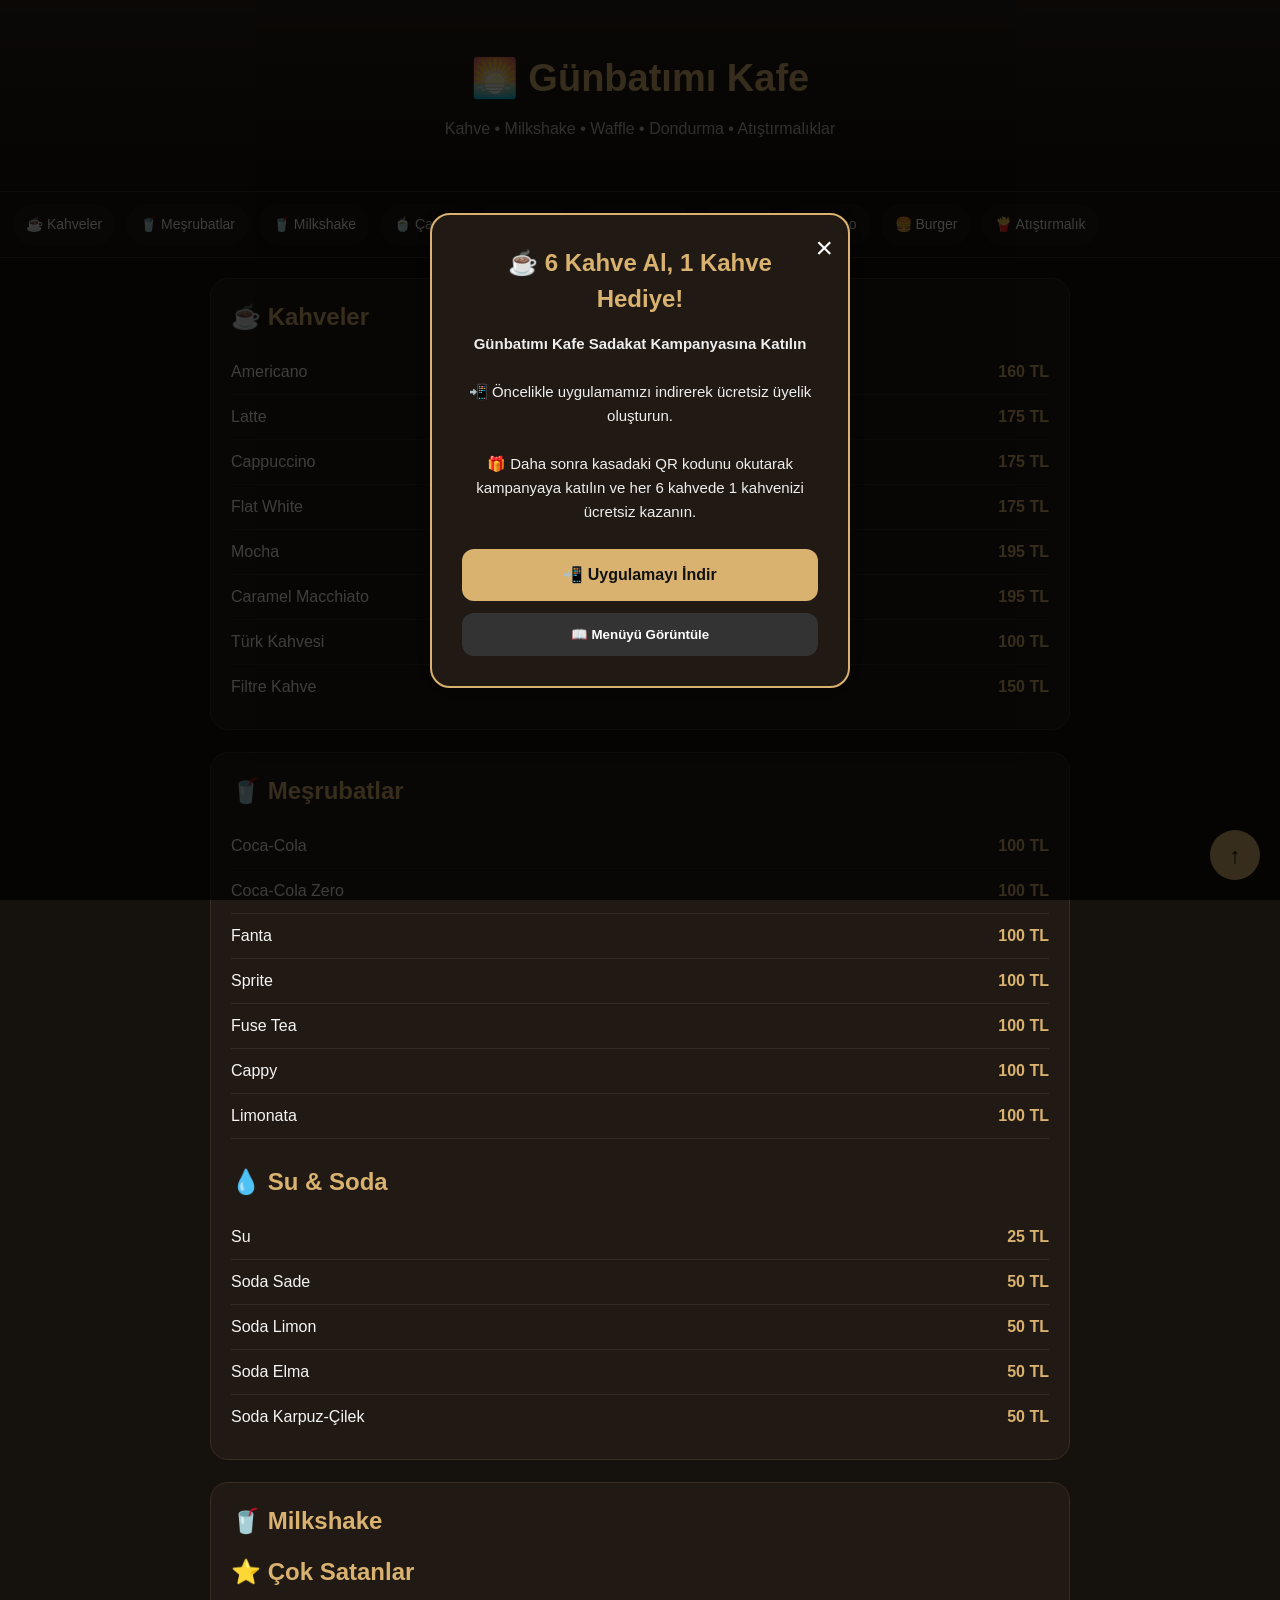
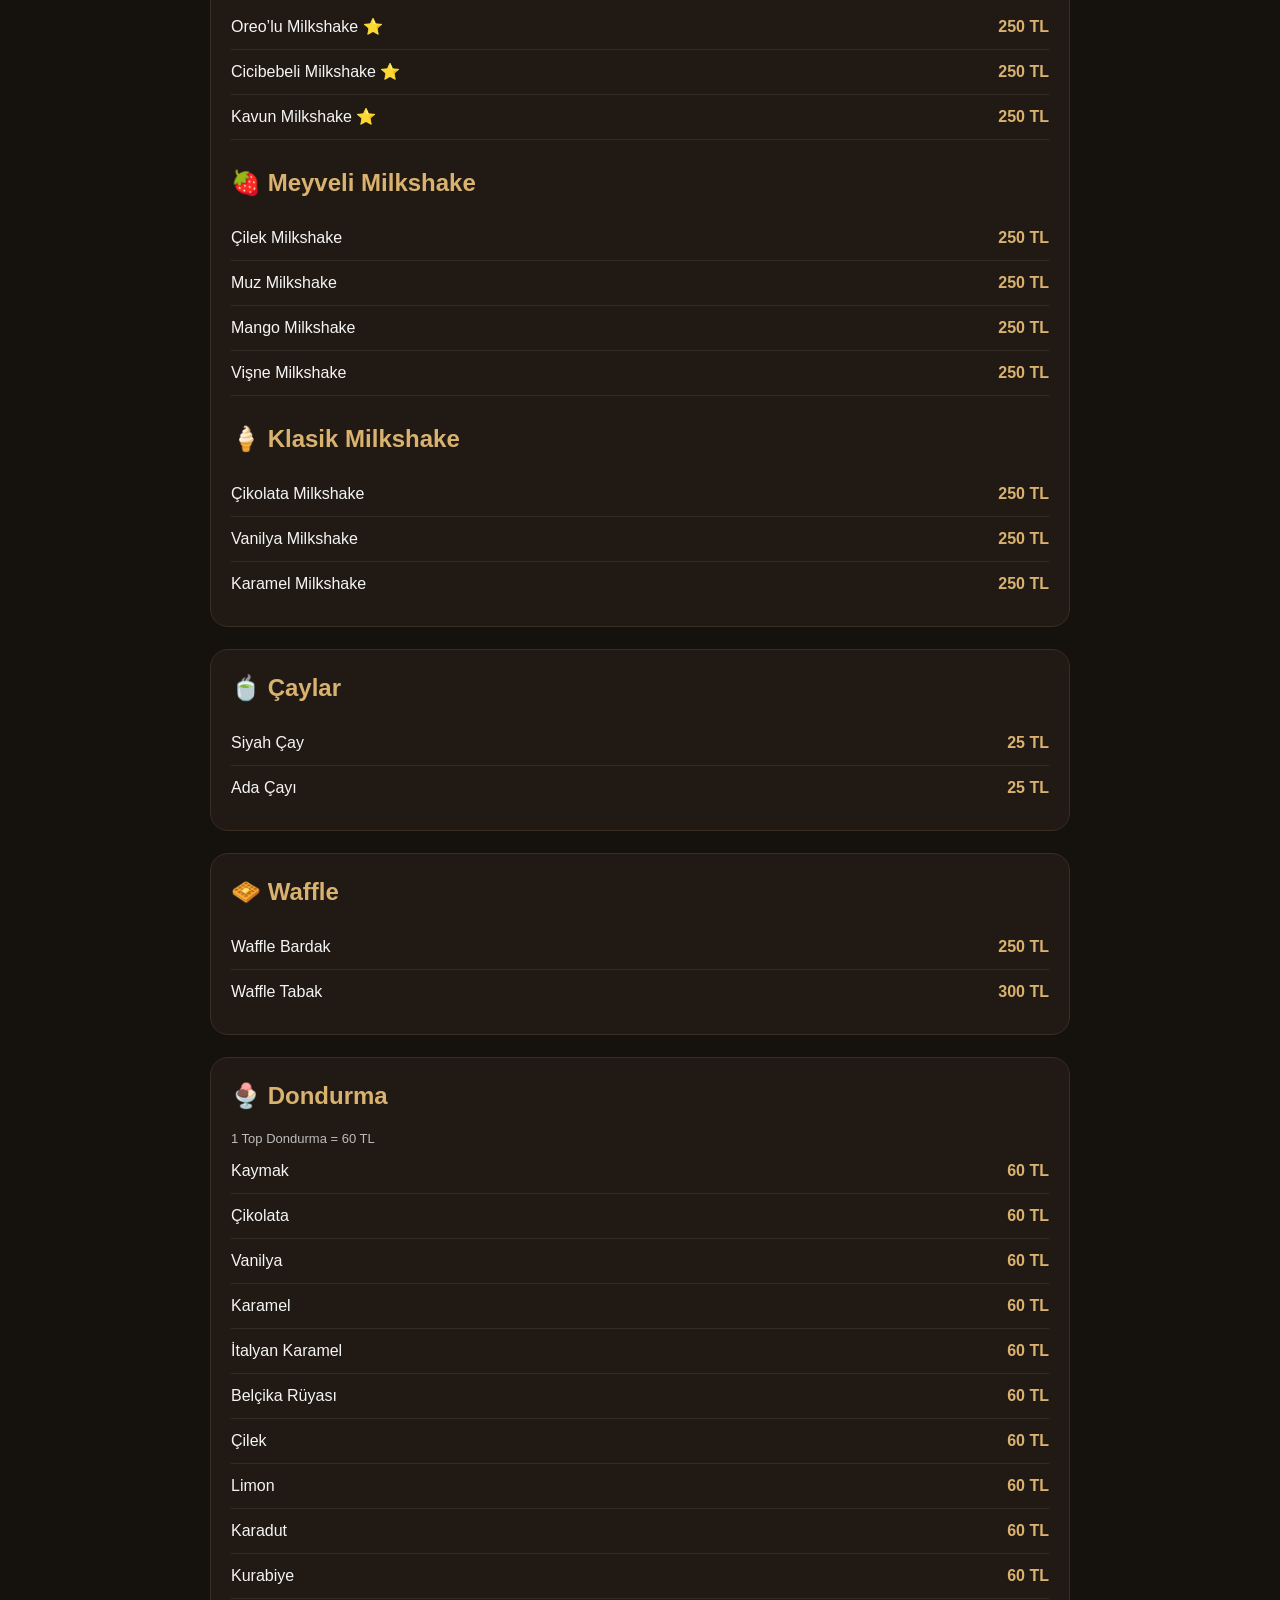
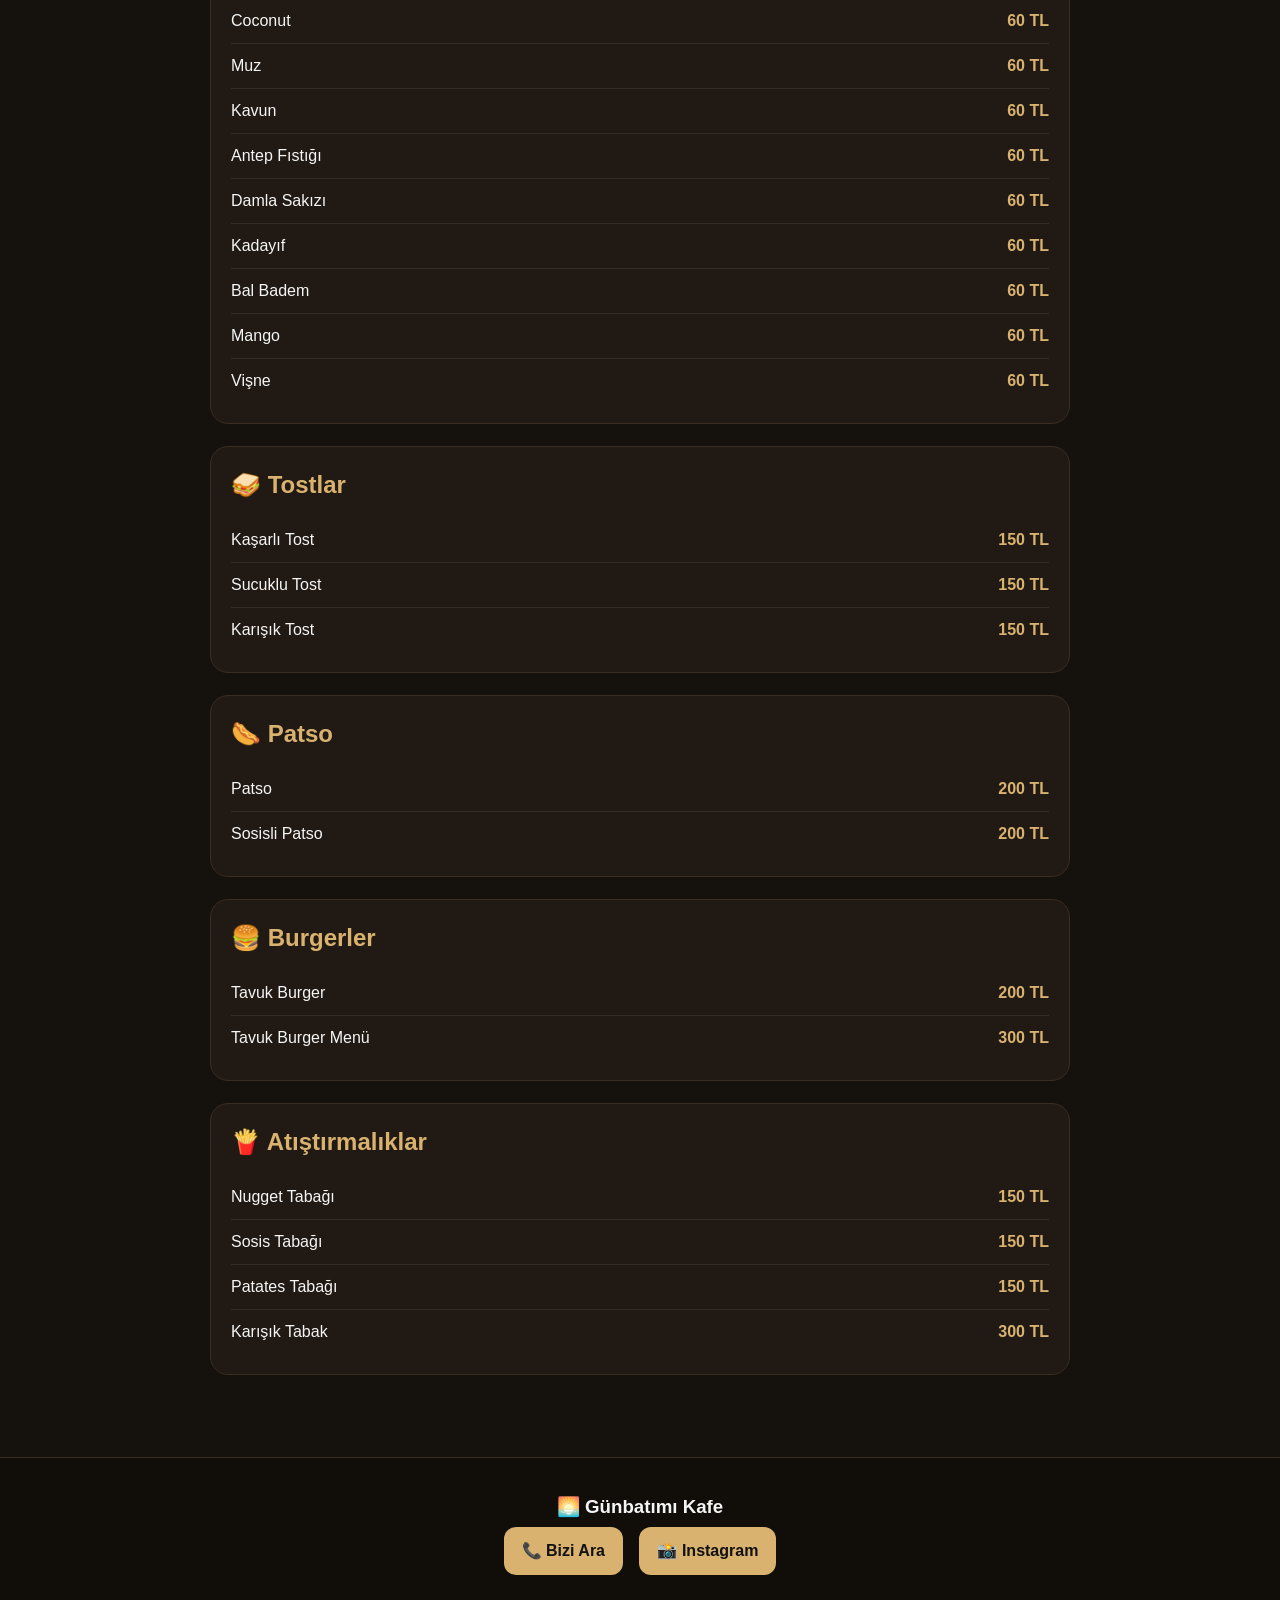
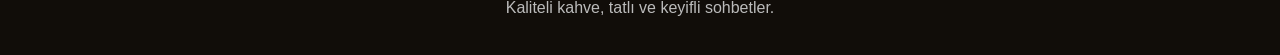
<file: index.html>
<!DOCTYPE html>
<html lang="tr">
<head>
<meta charset="UTF-8">
<meta name="viewport" content="width=device-width, initial-scale=1.0">
<title>🌅 Günbatımı Kafe QR Menü</title>

<style>
:root{
--bg:#15110d;
--card:#211a14;
--gold:#d9b26f;
--text:#f5f5f5;
--muted:#bdbdbd;
--border:#3a2d21;
}

*{margin:0;padding:0;box-sizing:border-box;scroll-behavior:smooth;}

body{
font-family:Arial,Helvetica,sans-serif;
background:var(--bg);
color:var(--text);
line-height:1.5;
}

.hero{
padding:50px 20px;
text-align:center;
background:linear-gradient(180deg,#2b2119,#15110d);
border-bottom:1px solid var(--border);
}

.hero h1{
font-size:38px;
color:var(--gold);
margin-bottom:10px;
}

.hero p{
color:var(--muted);
font-size:16px;
}

.nav{
position:sticky;
top:0;
background:#18120e;
padding:12px;
display:flex;
gap:10px;
overflow:auto;
border-bottom:1px solid var(--border);
z-index:999;
}

.nav a{
text-decoration:none;
color:var(--text);
background:var(--card);
padding:10px 14px;
border-radius:30px;
white-space:nowrap;
font-size:14px;
}

.container{
max-width:900px;
margin:auto;
padding:20px;
}

.card{
background:var(--card);
border:1px solid var(--border);
border-radius:18px;
padding:20px;
margin-bottom:22px;
}

.card h2{
color:var(--gold);
margin-bottom:15px;
font-size:24px;
}

.item{
display:flex;
justify-content:space-between;
padding:10px 0;
border-bottom:1px solid rgba(255,255,255,.08);
}

.item:last-child{border-bottom:none;}

.price{
font-weight:bold;
color:var(--gold);
}

.note{
font-size:13px;
color:var(--muted);
margin-top:10px;
}

.footer{
margin-top:40px;
padding:35px 20px;
text-align:center;
background:#110d09;
border-top:1px solid var(--border);
}

.btn{
display:inline-block;
margin:6px;
padding:12px 18px;
background:var(--gold);
color:#111;
font-weight:bold;
text-decoration:none;
border-radius:12px;
}

.top{
position:fixed;
bottom:20px;
right:20px;
background:var(--gold);
color:#111;
text-decoration:none;
width:50px;
height:50px;
display:flex;
align-items:center;
justify-content:center;
border-radius:50%;
font-size:22px;
font-weight:bold;
}

@media(max-width:600px){
.hero h1{font-size:30px;}
.card h2{font-size:20px;}
}
  
.modal{
display:none;
position:fixed;
top:0;
left:0;
width:100%;
height:100%;
background:rgba(0,0,0,.75);
justify-content:center;
align-items:center;
z-index:99999;
padding:20px;
}

.modal-box{
background:#211a14;
border:2px solid #d9b26f;
border-radius:20px;
max-width:420px;
width:100%;
padding:30px;
text-align:center;
position:relative;
box-shadow:0 0 30px rgba(0,0,0,.5);
animation:popup .35s ease;
}

.modal-box h2{
color:#d9b26f;
margin-bottom:15px;
}

.modal-box p{
color:#eee;
font-size:15px;
line-height:1.6;
margin-bottom:25px;
}

.download-btn{
display:block;
background:#d9b26f;
color:#111;
padding:14px;
border-radius:12px;
font-weight:bold;
text-decoration:none;
margin-bottom:12px;
}

.menu-btn{
width:100%;
padding:14px;
border:none;
background:#333;
color:#fff;
border-radius:12px;
font-weight:bold;
cursor:pointer;
}

.close{
position:absolute;
right:15px;
top:10px;
font-size:30px;
cursor:pointer;
color:#fff;
}

@keyframes popup{
from{
transform:scale(.8);
opacity:0;
}
to{
transform:scale(1);
opacity:1;
}
}
</style>
</head>

<body>

<div class="hero" id="top">
<h1>🌅 Günbatımı Kafe</h1>
<p>Kahve • Milkshake • Waffle • Dondurma • Atıştırmalıklar</p>
</div>

<div class="nav">
<a href="#kahveler">☕ Kahveler</a>
<a href="#meşrubatlar">🥤 Meşrubatlar</a>
<a href="#milkshake">🥤 Milkshake</a>
<a href="#cay">🍵 Çaylar</a>
<a href="#waffle">🧇 Waffle</a>
<a href="#dondurma">🍨 Dondurma</a>
<a href="#tost">🥪 Tost</a>
<a href="#patso">🌭 Patso</a>
<a href="#burger">🍔 Burger</a>
<a href="#atistirmalik">🍟 Atıştırmalık</a>
</div>

<div class="container">

<!-- KAHVELER -->
<div class="card" id="kahveler">
<h2>☕ Kahveler</h2>
<div class="item"><span>Americano</span><span class="price">160 TL</span></div>
<div class="item"><span>Latte</span><span class="price">175 TL</span></div>
<div class="item"><span>Cappuccino</span><span class="price">175 TL</span></div>
<div class="item"><span>Flat White</span><span class="price">175 TL</span></div>
<div class="item"><span>Mocha</span><span class="price">195 TL</span></div>
<div class="item"><span>Caramel Macchiato</span><span class="price">195 TL</span></div>
<div class="item"><span>Türk Kahvesi</span><span class="price">100 TL</span></div>
<div class="item"><span>Filtre Kahve</span><span class="price">150 TL</span></div>
</div>

<!-- MEŞRUBATLAR -->
<div class="card" id="meşrubatlar">
<h2>🥤 Meşrubatlar</h2>
<div class="item"><span>Coca-Cola</span><span class="price">100 TL</span></div>
<div class="item"><span>Coca-Cola Zero</span><span class="price">100 TL</span></div>
<div class="item"><span>Fanta</span><span class="price">100 TL</span></div>
<div class="item"><span>Sprite</span><span class="price">100 TL</span></div>
<div class="item"><span>Fuse Tea</span><span class="price">100 TL</span></div>
<div class="item"><span>Cappy</span><span class="price">100 TL</span></div>
<div class="item"><span>Limonata</span><span class="price">100 TL</span></div>

<h2 style="margin-top:25px;">💧 Su & Soda</h2>
<div class="item"><span>Su</span><span class="price">25 TL</span></div>
<div class="item"><span>Soda Sade</span><span class="price">50 TL</span></div>
<div class="item"><span>Soda Limon</span><span class="price">50 TL</span></div>
<div class="item"><span>Soda Elma</span><span class="price">50 TL</span></div>
<div class="item"><span>Soda Karpuz-Çilek</span><span class="price">50 TL</span></div>
</div>

<!-- MILKSHAKE -->
<div class="card" id="milkshake">
<h2>🥤 Milkshake</h2>

<h2 style="margin-top:10px;">⭐ Çok Satanlar</h2>
<div class="item"><span>Oreo’lu Milkshake ⭐</span><span class="price">250 TL</span></div>
<div class="item"><span>Cicibebeli Milkshake ⭐</span><span class="price">250 TL</span></div>
<div class="item"><span>Kavun Milkshake ⭐</span><span class="price">250 TL</span></div>

<h2 style="margin-top:25px;">🍓 Meyveli Milkshake</h2>
<div class="item"><span>Çilek Milkshake</span><span class="price">250 TL</span></div>
<div class="item"><span>Muz Milkshake</span><span class="price">250 TL</span></div>
<div class="item"><span>Mango Milkshake</span><span class="price">250 TL</span></div>
<div class="item"><span>Vişne Milkshake</span><span class="price">250 TL</span></div>

<h2 style="margin-top:25px;">🍦 Klasik Milkshake</h2>
<div class="item"><span>Çikolata Milkshake</span><span class="price">250 TL</span></div>
<div class="item"><span>Vanilya Milkshake</span><span class="price">250 TL</span></div>
<div class="item"><span>Karamel Milkshake</span><span class="price">250 TL</span></div>
</div>

<!-- DİĞER -->
<div class="card" id="cay">
<h2>🍵 Çaylar</h2>
<div class="item"><span>Siyah Çay</span><span class="price">25 TL</span></div>
<div class="item"><span>Ada Çayı</span><span class="price">25 TL</span></div>
</div>

<div class="card" id="waffle">
<h2>🧇 Waffle</h2>
<div class="item"><span>Waffle Bardak</span><span class="price">250 TL</span></div>
<div class="item"><span>Waffle Tabak</span><span class="price">300 TL</span></div>
</div>

<div class="card" id="dondurma">
<h2>🍨 Dondurma</h2>
<p class="note">1 Top Dondurma = 60 TL</p>

<div class="item"><span>Kaymak</span><span class="price">60 TL</span></div>
<div class="item"><span>Çikolata</span><span class="price">60 TL</span></div>
<div class="item"><span>Vanilya</span><span class="price">60 TL</span></div>
<div class="item"><span>Karamel</span><span class="price">60 TL</span></div>
<div class="item"><span>İtalyan Karamel</span><span class="price">60 TL</span></div>
<div class="item"><span>Belçika Rüyası</span><span class="price">60 TL</span></div>
<div class="item"><span>Çilek</span><span class="price">60 TL</span></div>
<div class="item"><span>Limon</span><span class="price">60 TL</span></div>
<div class="item"><span>Karadut</span><span class="price">60 TL</span></div>
<div class="item"><span>Kurabiye</span><span class="price">60 TL</span></div>
<div class="item"><span>Coconut</span><span class="price">60 TL</span></div>
<div class="item"><span>Muz</span><span class="price">60 TL</span></div>
<div class="item"><span>Kavun</span><span class="price">60 TL</span></div>
<div class="item"><span>Antep Fıstığı</span><span class="price">60 TL</span></div>
<div class="item"><span>Damla Sakızı</span><span class="price">60 TL</span></div>
<div class="item"><span>Kadayıf</span><span class="price">60 TL</span></div>
<div class="item"><span>Bal Badem</span><span class="price">60 TL</span></div>
<div class="item"><span>Mango</span><span class="price">60 TL</span></div>
<div class="item"><span>Vişne</span><span class="price">60 TL</span></div>
</div>

<div class="card" id="tost">
<h2>🥪 Tostlar</h2>
<div class="item"><span>Kaşarlı Tost</span><span class="price">150 TL</span></div>
<div class="item"><span>Sucuklu Tost</span><span class="price">150 TL</span></div>
<div class="item"><span>Karışık Tost</span><span class="price">150 TL</span></div>
</div>

<div class="card" id="patso">
<h2>🌭 Patso</h2>
<div class="item"><span>Patso</span><span class="price">200 TL</span></div>
<div class="item"><span>Sosisli Patso</span><span class="price">200 TL</span></div>
</div>

<div class="card" id="burger">
<h2>🍔 Burgerler</h2>
<div class="item"><span>Tavuk Burger</span><span class="price">200 TL</span></div>
<div class="item"><span>Tavuk Burger Menü</span><span class="price">300 TL</span></div>
</div>

<div class="card" id="atistirmalik">
<h2>🍟 Atıştırmalıklar</h2>
<div class="item"><span>Nugget Tabağı</span><span class="price">150 TL</span></div>
<div class="item"><span>Sosis Tabağı</span><span class="price">150 TL</span></div>
<div class="item"><span>Patates Tabağı</span><span class="price">150 TL</span></div>
<div class="item"><span>Karışık Tabak</span><span class="price">300 TL</span></div>
</div>

</div>

<div class="footer">
<h3>🌅 Günbatımı Kafe</h3>
<a class="btn" href="tel:05334017805">📞 Bizi Ara</a>
<a class="btn" href="https://www.instagram.com/gun.batimi.cafe?igsh=YTk0M3Y0Y3dmdA==" target="_blank">📸 Instagram</a>
<p style="margin-top:15px;color:#bbb;">Kaliteli kahve, tatlı ve keyifli sohbetler.</p>
</div>

<a href="#top" class="top">↑</a>
<!-- Kampanya Popup -->
<div id="campaignModal" class="modal">
  <div class="modal-box">
    <span class="close" onclick="closeModal()">&times;</span>

    <h2>☕ 6 Kahve Al, 1 Kahve Hediye!</h2>

    <p>
      <strong>Günbatımı Kafe Sadakat Kampanyasına Katılın</strong><br><br>

      📲 Öncelikle uygulamamızı indirerek ücretsiz üyelik oluşturun.<br><br>

      🎁 Daha sonra kasadaki QR kodunu okutarak kampanyaya katılın ve
      her 6 kahvede 1 kahvenizi ücretsiz kazanın.
    </p>

    <a class="download-btn"
       href="https://play.google.com/store/apps/details?id=com.promo.cuzdan"
       target="_blank">
       📲 Uygulamayı İndir
    </a>

    <button class="menu-btn" onclick="closeModal()">
      📖 Menüyü Görüntüle
    </button>
  </div>
</div>

<script>
window.onload=function(){
document.getElementById("campaignModal").style.display="flex";
}

function closeModal(){
document.getElementById("campaignModal").style.display="none";
}
</script>
</body>
</html>
</file>
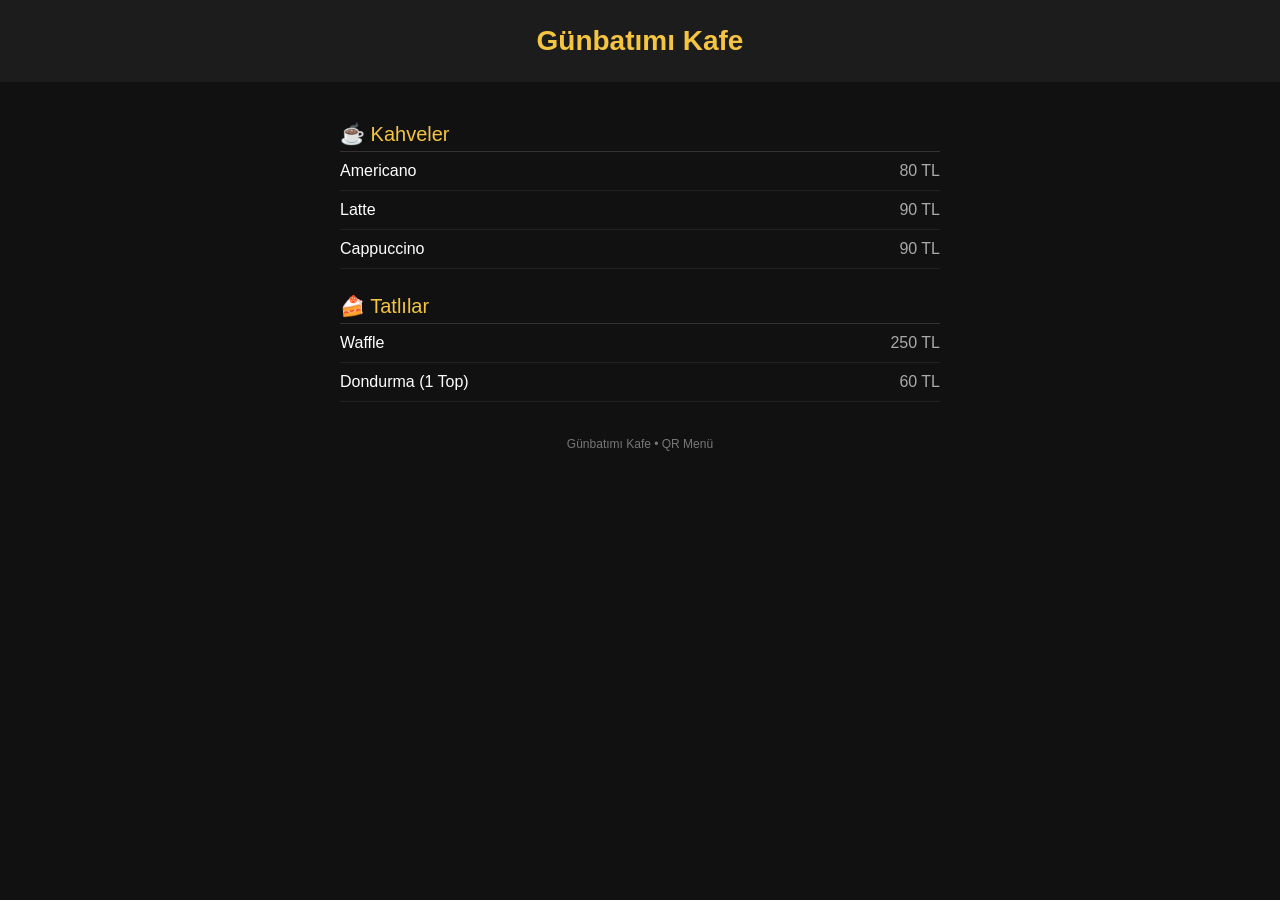
<file: İndex.html>
<!DOCTYPE html>
<html lang="tr">
<head>
  <meta charset="UTF-8">
  <meta name="viewport" content="width=device-width, initial-scale=1.0">
  <title>Günbatımı Kafe Menü</title>

  <style>
    body {
      font-family: Arial, sans-serif;
      margin: 0;
      background: #111;
      color: #fff;
    }

    header {
      text-align: center;
      padding: 25px;
      background: #1c1c1c;
    }

    h1 {
      margin: 0;
      font-size: 28px;
      color: #f5c542;
    }

    .container {
      padding: 15px;
      max-width: 600px;
      margin: auto;
    }

    .category {
      margin-top: 25px;
      font-size: 20px;
      border-bottom: 1px solid #333;
      padding-bottom: 5px;
      color: #f5c542;
    }

    .item {
      display: flex;
      justify-content: space-between;
      padding: 10px 0;
      border-bottom: 1px solid #222;
    }

    .name {
      font-size: 16px;
    }

    .price {
      color: #aaa;
    }

    footer {
      text-align: center;
      padding: 20px;
      color: #777;
      font-size: 12px;
    }
  </style>
</head>

<body>

<header>
  <h1>Günbatımı Kafe</h1>
</header>

<div class="container">

  <div class="category">☕ Kahveler</div>

  <div class="item">
    <div class="name">Americano</div>
    <div class="price">80 TL</div>
  </div>

  <div class="item">
    <div class="name">Latte</div>
    <div class="price">90 TL</div>
  </div>

  <div class="item">
    <div class="name">Cappuccino</div>
    <div class="price">90 TL</div>
  </div>

  <div class="category">🍰 Tatlılar</div>

  <div class="item">
    <div class="name">Waffle</div>
    <div class="price">250 TL</div>
  </div>

  <div class="item">
    <div class="name">Dondurma (1 Top)</div>
    <div class="price">60 TL</div>
  </div>

</div>

<footer>
  Günbatımı Kafe • QR Menü
</footer>

</body>
</html>
</file>
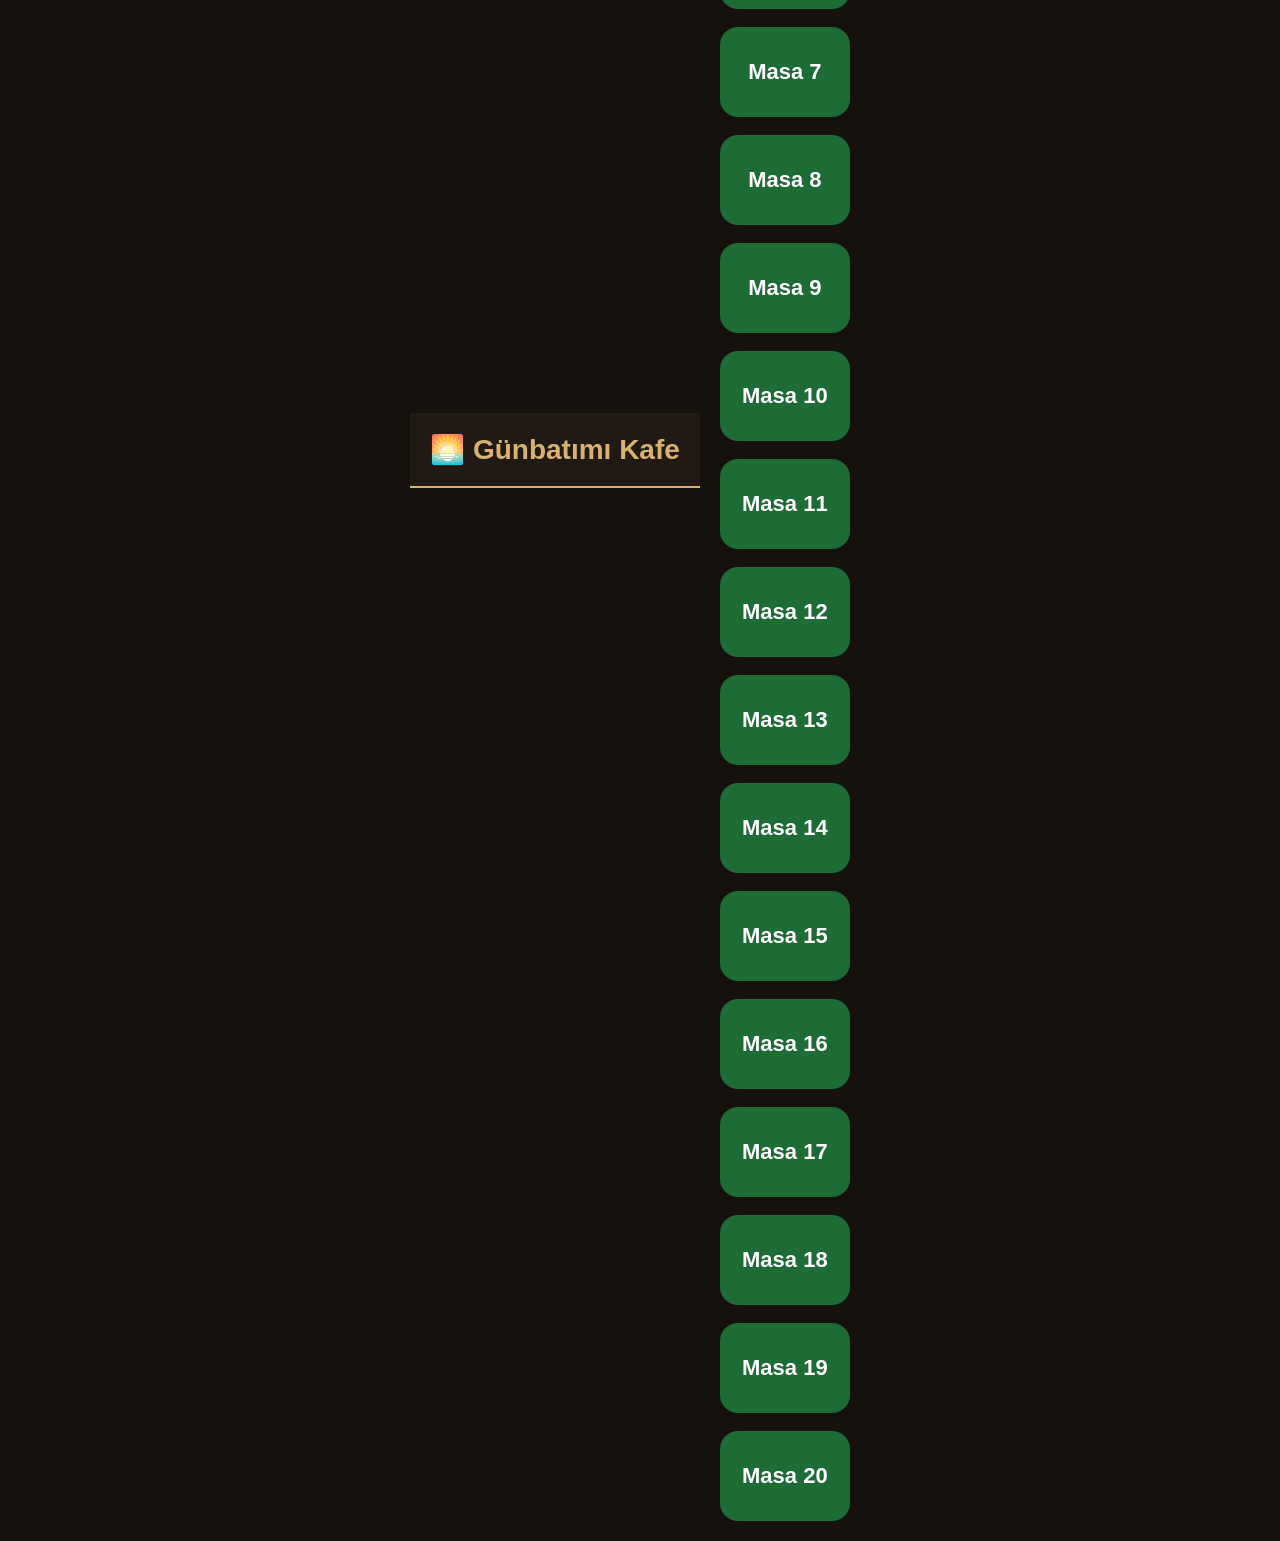
<file: tables.html>
<!DOCTYPE html>
<html lang="tr">
<head>
<meta charset="UTF-8">
<meta name="viewport" content="width=device-width, initial-scale=1.0">

<title>Masalar</title>

<link rel="stylesheet" href="css/admin.css">

<style>

.header{
background:#211a14;
padding:20px;
text-align:center;
color:#d9b26f;
font-size:28px;
font-weight:bold;
border-bottom:2px solid #d9b26f;
}

.tables{
padding:20px;
display:grid;
grid-template-columns:repeat(auto-fit,minmax(130px,1fr));
gap:18px;
}

.table{
background:#2b241c;
border-radius:18px;
padding:30px 10px;
text-align:center;
font-size:22px;
font-weight:bold;
cursor:pointer;
transition:.2s;
border:2px solid transparent;
color:white;
}

.table:hover{
transform:scale(1.04);
}

.empty{
background:#1d6b35;
}

.full{
background:#b02a2a;
}

.bill{
background:#d9a400;
color:black;
}

</style>

</head>

<body>

<div class="header">
🌅 Günbatımı Kafe
</div>

<div class="tables" id="tables"></div>

<script>

const container=document.getElementById("tables");

for(let i=1;i<=20;i++){

const div=document.createElement("div");

div.className="table empty";

div.innerHTML="Masa "+i;

div.onclick=function(){

window.location.href="order.html?table="+i;

}

container.appendChild(div);

}

</script>

</body>
</html>
</file>
<file: css/admin.css>
*{
    margin:0;
    padding:0;
    box-sizing:border-box;
    font-family:Arial,Helvetica,sans-serif;
}

body{
    background:#15110d;
    display:flex;
    justify-content:center;
    align-items:center;
    height:100vh;
}

.login-box{
    width:360px;
    max-width:90%;
    background:#211a14;
    border:2px solid #d9b26f;
    border-radius:20px;
    padding:35px 25px;
    text-align:center;
    box-shadow:0 15px 40px rgba(0,0,0,.35);
}

.login-box h1{
    color:#d9b26f;
    font-size:34px;
    margin-bottom:8px;
}

.login-box p{
    color:#bdbdbd;
    margin-bottom:25px;
}

.login-box input{
    width:100%;
    padding:14px;
    margin-bottom:15px;
    border:none;
    border-radius:12px;
    background:#2d241c;
    color:#fff;
    font-size:16px;
    outline:none;
}

.login-box input::placeholder{
    color:#9d9d9d;
}

.login-box button{
    width:100%;
    padding:14px;
    border:none;
    border-radius:12px;
    background:#d9b26f;
    color:#111;
    font-size:17px;
    font-weight:bold;
    cursor:pointer;
    transition:.2s;
}

.login-box button:hover{
    transform:scale(1.02);
}

#error{
    color:#ff6b6b;
    margin-top:15px;
    min-height:20px;
}
</file>
